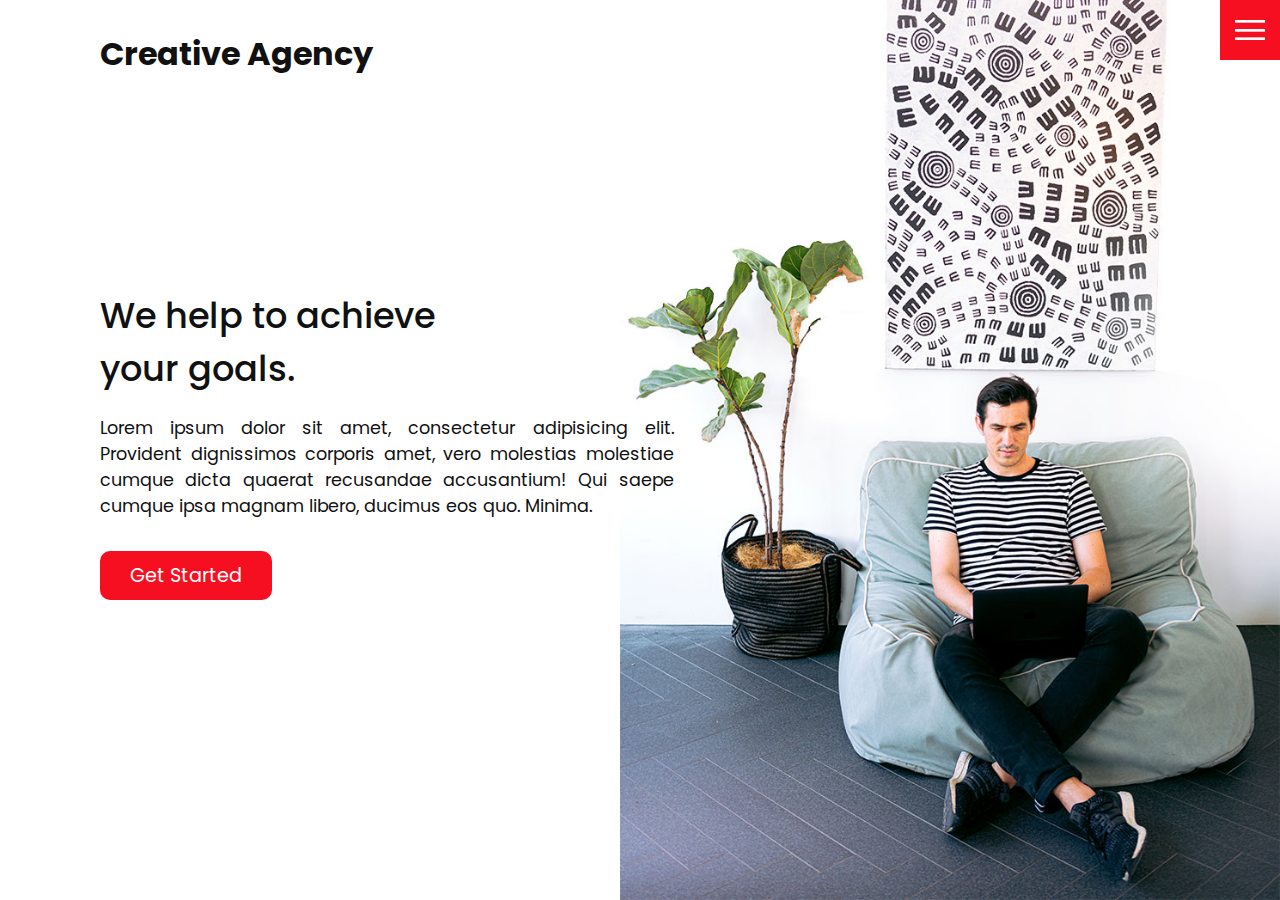
<file: index.html>
<!DOCTYPE html>
<html lang="en">

<head>
  <meta charset="UTF-8" />
  <meta name="viewport" content="width=device-width, initial-scale=1.0" />

  <link rel="stylesheet" href="css/style.css" />
  <title>Creative Agency- Bangalore</title>

</head>
</head>

<body>
  <header>
    <div class="logo">Creative Agency</div>
    <div id="toggle" class="toggle"></div>
    <div class="navigation" id="navigation">
      <ul>
        <li><a href="index.html">Home</a></li>
        <li><a href="services.html">Services</a></li>
        <li><a href="work.html">Work</a></li>
        <li><a href="contact.html">Contact</a></li>
      </ul>
      <div class="social-bar">
        <ul>
          <li>
            <a target="_blank" href="https://facebook.com"><img src="images/facebook-f.svg" alt="fb" /></a>
          </li>
          <li>
            <a target="_blank" href="https://twitter.com"><img src="images//twitter.svg" alt="twitter"></a>
          </li>
          <li>
            <a target="_blank" href="https://instagram.com">
              <img src="images/instagram.svg" alt="insta" />
          </li>
        </ul>

        <a href="mailto:support@creative-agency.com" class="email-icon">
          <img src="images/email.png" alt="" />
        </a>
      </div>
    </div>
  </header>
  <!-- Home Secton -->
  <section class="home">
    <img src="images/home-img.jpg" class="home-img" alt="" />
    <div class="home-content">
      <h1>
        We help to achieve <br />
        your goals.
      </h1>
      <p>
        Lorem ipsum dolor sit amet, consectetur adipisicing elit. Provident
        dignissimos corporis amet, vero molestias molestiae cumque dicta
        quaerat recusandae accusantium! Qui saepe cumque ipsa magnam libero,
        ducimus eos quo. Minima.
      </p>
      <a href="contact.html" class="btn">Get Started</a>
    </div>
  </section>
  <script src="js/script.js"></script>
</body>

</html>
</file>
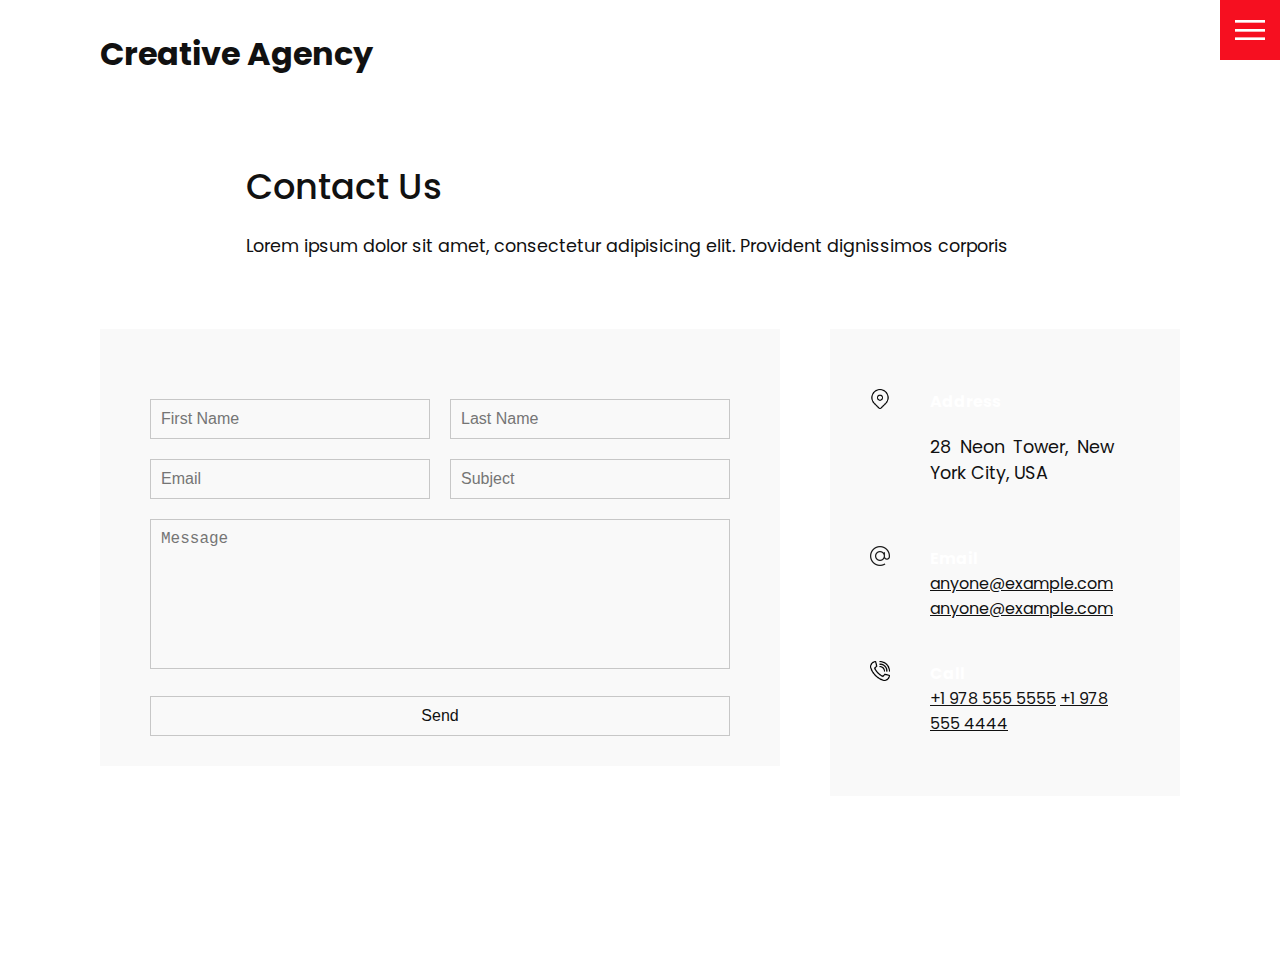
<file: contact.html>
<!DOCTYPE html>
<html lang="en">

<head>
    <meta charset="UTF-8" />
    <meta name="viewport" content="width=device-width, initial-scale=1.0" />

    <link rel="stylesheet" href="css/style.css" />
    <title>Contact -Creative Agency- Bangalore</title>

</head>
</head>

<body>
    <header>
        <div class="logo">Creative Agency</div>
        <div id="toggle" class="toggle"></div>
        <div class="navigation" id="navigation">
            <ul>
                <li><a href="index.html">Home</a></li>
                <li><a href="services.html">Services</a></li>
                <li><a href="work.html">Work</a></li>
                <li><a href="contact.html">Contact</a></li>
            </ul>
            <div class="social-bar">
                <ul>
                    <li>
                        <a target="_blank" href="https://facebook.com"><img src="images/facebook-f.svg" alt="fb" /></a>
                    </li>
                    <li>
                        <a target="_blank" href="https://twitter.com"><img src="images//twitter.svg" alt="twitter"></a>
                    </li>
                    <li>
                        <a target="_blank" href="https://instagram.com">
                            <img src="images/instagram.svg" alt="insta" />
                    </li>
                </ul>

                <a href="mailto:support@creative-agency.com" class="email-icon">
                    <img src="images/email.png" alt="" />
                </a>
            </div>
        </div>
    </header>
    <!-- Contact Secton -->
    <section>
        <div class="title">
            <h1>
                Contact Us
            </h1>
            <p>
                Lorem ipsum dolor sit amet, consectetur adipisicing elit. Provident
                dignissimos corporis
            </p>

        </div>
        <div class="contact">
            <div class="contact-form">
                <form>
                    <div class="row">
                        <div class="input50">
                            <input type="text" placeholder="First Name">
                        </div>
                        <div class="input50">
                            <input type="text" placeholder="Last Name">
                        </div>

                    </div>

                    <div class="row">
                        <div class="input50">
                            <input type="text" placeholder="Email">
                        </div>
                        <div class="input50">
                            <input type="text" placeholder="Subject">
                        </div>

                    </div>
                    <div class="row">
                        <div class="input100">
                            <textarea placeholder="Message" class="message"></textarea>
                        </div>
                    </div>
                    <div class="row">
                        <div class="input100">
                            <input type="button" value="Send">
                        </div>
                    </div>
                </form>
            </div>
            <div class="contact-info">
                <div class="info-box">
                    <img src="images/address.png" class="contact-icon" alt="" />
                    <div class="details">
                        <h4>Address</h4>
                        <p>28 Neon Tower, New York City, USA</p>
                    </div>
                </div>
                <div class="info-box">
                    <img src="images/email.png" class="contact-icon" alt="" />
                    <div class="details">
                        <h4>Email</h4>
                        <a href="mailto:anyone@example.com">anyone@example.com</a>
                        <a href="mailto:anyone@example.com">anyone@example.com</a>
                    </div>
                </div>
                <div class="info-box">
                    <img src="images/call.png" class="contact-icon" alt="" />
                    <div class="details">
                        <h4>Call</h4>
                        <a href="tel:+19785555555">+1 978 555 5555</a>
                        <a href="tel:+19784444444">+1 978 555 4444</a>
                    </div>
                </div>
            </div>
        </div>

    </section>
    <script src="js/script.js"></script>
</body>

</html>
</file>
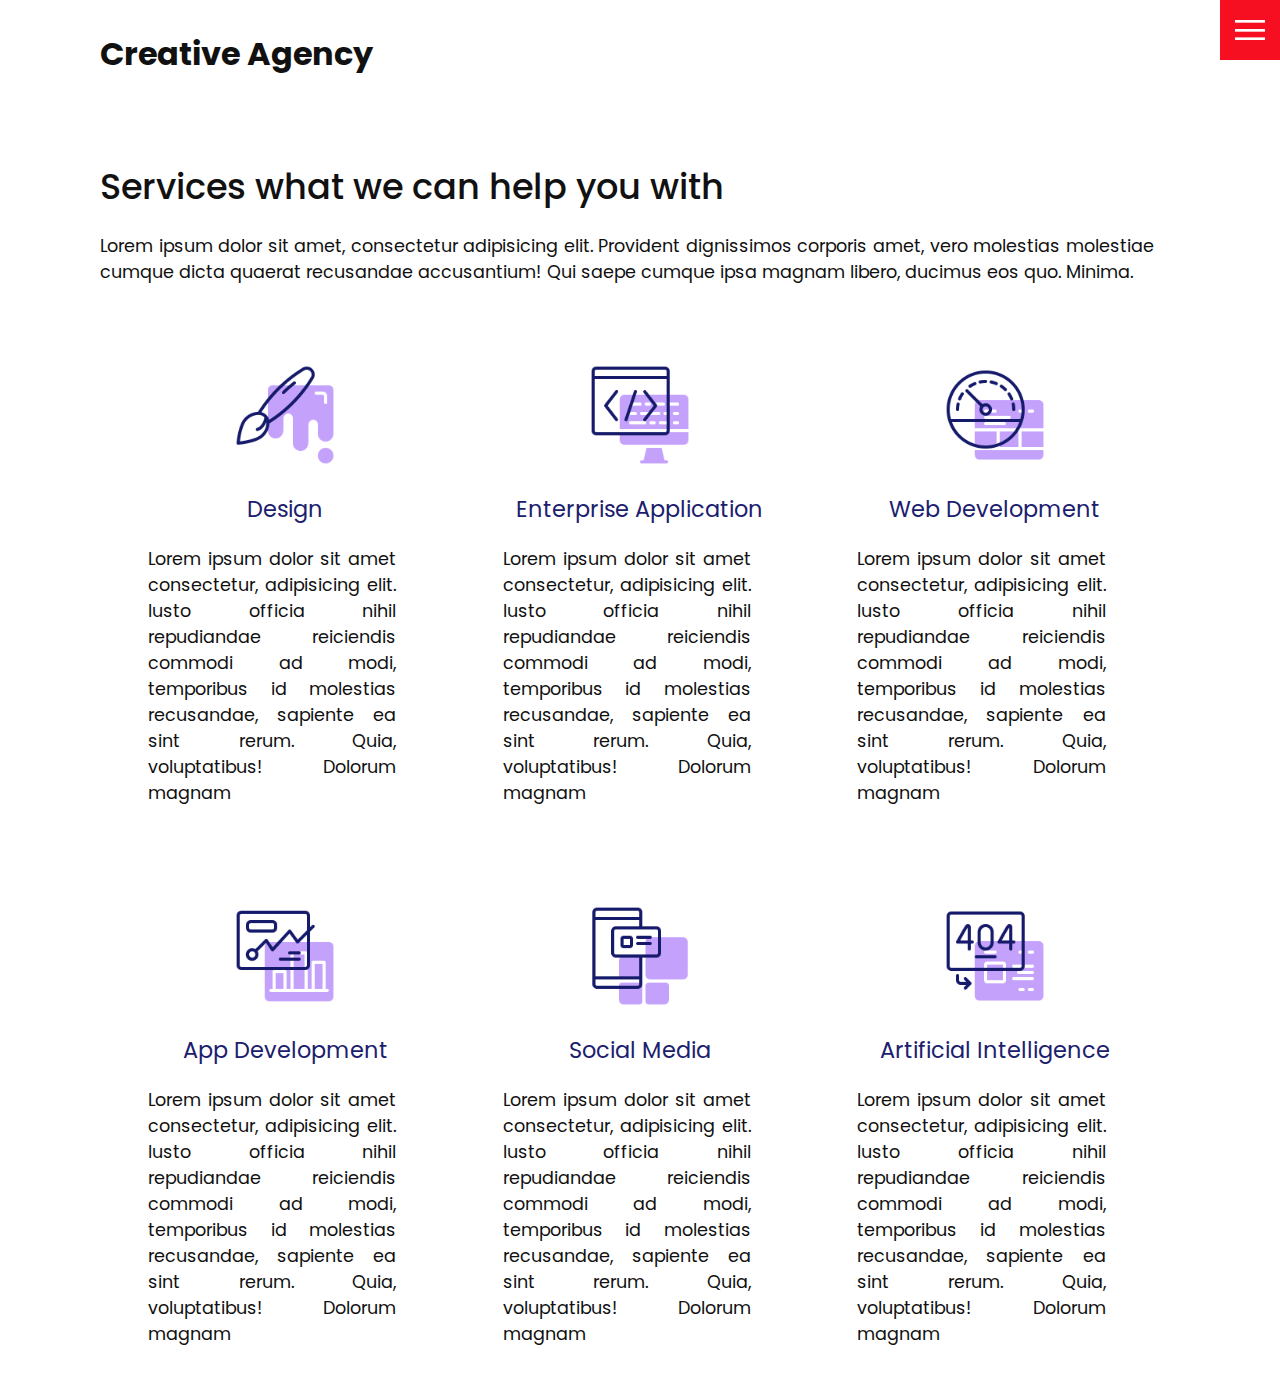
<file: services.html>
<!DOCTYPE html>
<html lang="en">

<head>
    <meta charset="UTF-8" />
    <meta name="viewport" content="width=device-width, initial-scale=1.0" />

    <link rel="stylesheet" href="css/style.css" />
    <title>Services -Creative Agency- Bangalore</title>

</head>
</head>

<body>
    <header>
        <div class="logo">Creative Agency</div>
        <div id="toggle" class="toggle"></div>
        <div class="navigation" id="navigation">
            <ul>
                <li><a href="index.html">Home</a></li>
                <li><a href="services.html">Services</a></li>
                <li><a href="work.html">Work</a></li>
                <li><a href="contact.html">Contact</a></li>
            </ul>
            <div class="social-bar">
                <ul>
                    <li>
                        <a target="_blank" href="https://facebook.com"><img src="images/facebook-f.svg" alt="fb" /></a>
                    </li>
                    <li>
                        <a target="_blank" href="https://twitter.com"><img src="images//twitter.svg" alt="twitter"></a>
                    </li>
                    <li>
                        <a target="_blank" href="https://instagram.com">
                            <img src="images/instagram.svg" alt="insta" />
                    </li>
                </ul>

                <a href="mailto:support@creative-agency.com" class="email-icon">
                    <img src="images/email.png" alt="" />
                </a>
            </div>
        </div>
    </header>
    <!-- Services Secton -->
    <section>
        <div class="title">
            <h1>
                Services what we can help you with
            </h1>
            <p>
                Lorem ipsum dolor sit amet, consectetur adipisicing elit. Provident
                dignissimos corporis amet, vero molestias molestiae cumque dicta
                quaerat recusandae accusantium! Qui saepe cumque ipsa magnam libero,
                ducimus eos quo. Minima.
            </p>

        </div>
        <div class="services">
            <div class="service">
                <div class="icon"><img src="images/001.png" alt="" /></div>
                <h2>Design</h2>
                <p>Lorem ipsum dolor sit amet consectetur, adipisicing elit. Iusto officia nihil repudiandae reiciendis
                    commodi ad modi, temporibus id molestias recusandae, sapiente ea sint rerum. Quia, voluptatibus!
                    Dolorum magnam </p>
            </div>
            <div class="service">
                <div class="icon"><img src="images/002.png" alt="" /></div>
                <h2>Enterprise Application</h2>
                <p>Lorem ipsum dolor sit amet consectetur, adipisicing elit. Iusto officia nihil repudiandae reiciendis
                    commodi ad modi, temporibus id molestias recusandae, sapiente ea sint rerum. Quia, voluptatibus!
                    Dolorum magnam </p>
            </div>
            <div class="service">
                <div class="icon"><img src="images/003.png" alt="" /></div>
                <h2>Web Development</h2>
                <p>Lorem ipsum dolor sit amet consectetur, adipisicing elit. Iusto officia nihil repudiandae reiciendis
                    commodi ad modi, temporibus id molestias recusandae, sapiente ea sint rerum. Quia, voluptatibus!
                    Dolorum magnam </p>
            </div>
            <div class="service">
                <div class="icon"><img src="images/004.png" alt="" /></div>
                <h2>App Development</h2>
                <p>Lorem ipsum dolor sit amet consectetur, adipisicing elit. Iusto officia nihil repudiandae reiciendis
                    commodi ad modi, temporibus id molestias recusandae, sapiente ea sint rerum. Quia, voluptatibus!
                    Dolorum magnam </p>
            </div>
            <div class="service">
                <div class="icon"><img src="images/005.png" alt="" /></div>
                <h2>Social Media</h2>
                <p>Lorem ipsum dolor sit amet consectetur, adipisicing elit. Iusto officia nihil repudiandae reiciendis
                    commodi ad modi, temporibus id molestias recusandae, sapiente ea sint rerum. Quia, voluptatibus!
                    Dolorum magnam </p>
            </div>
            <div class="service">
                <div class="icon"><img src="images/006.png" alt="" /></div>
                <h2>Artificial Intelligence</h2>
                <p>Lorem ipsum dolor sit amet consectetur, adipisicing elit. Iusto officia nihil repudiandae reiciendis
                    commodi ad modi, temporibus id molestias recusandae, sapiente ea sint rerum. Quia, voluptatibus!
                    Dolorum magnam </p>
            </div>
        </div>
    </section>
    <script src="js/script.js"></script>
</body>

</html>
</file>
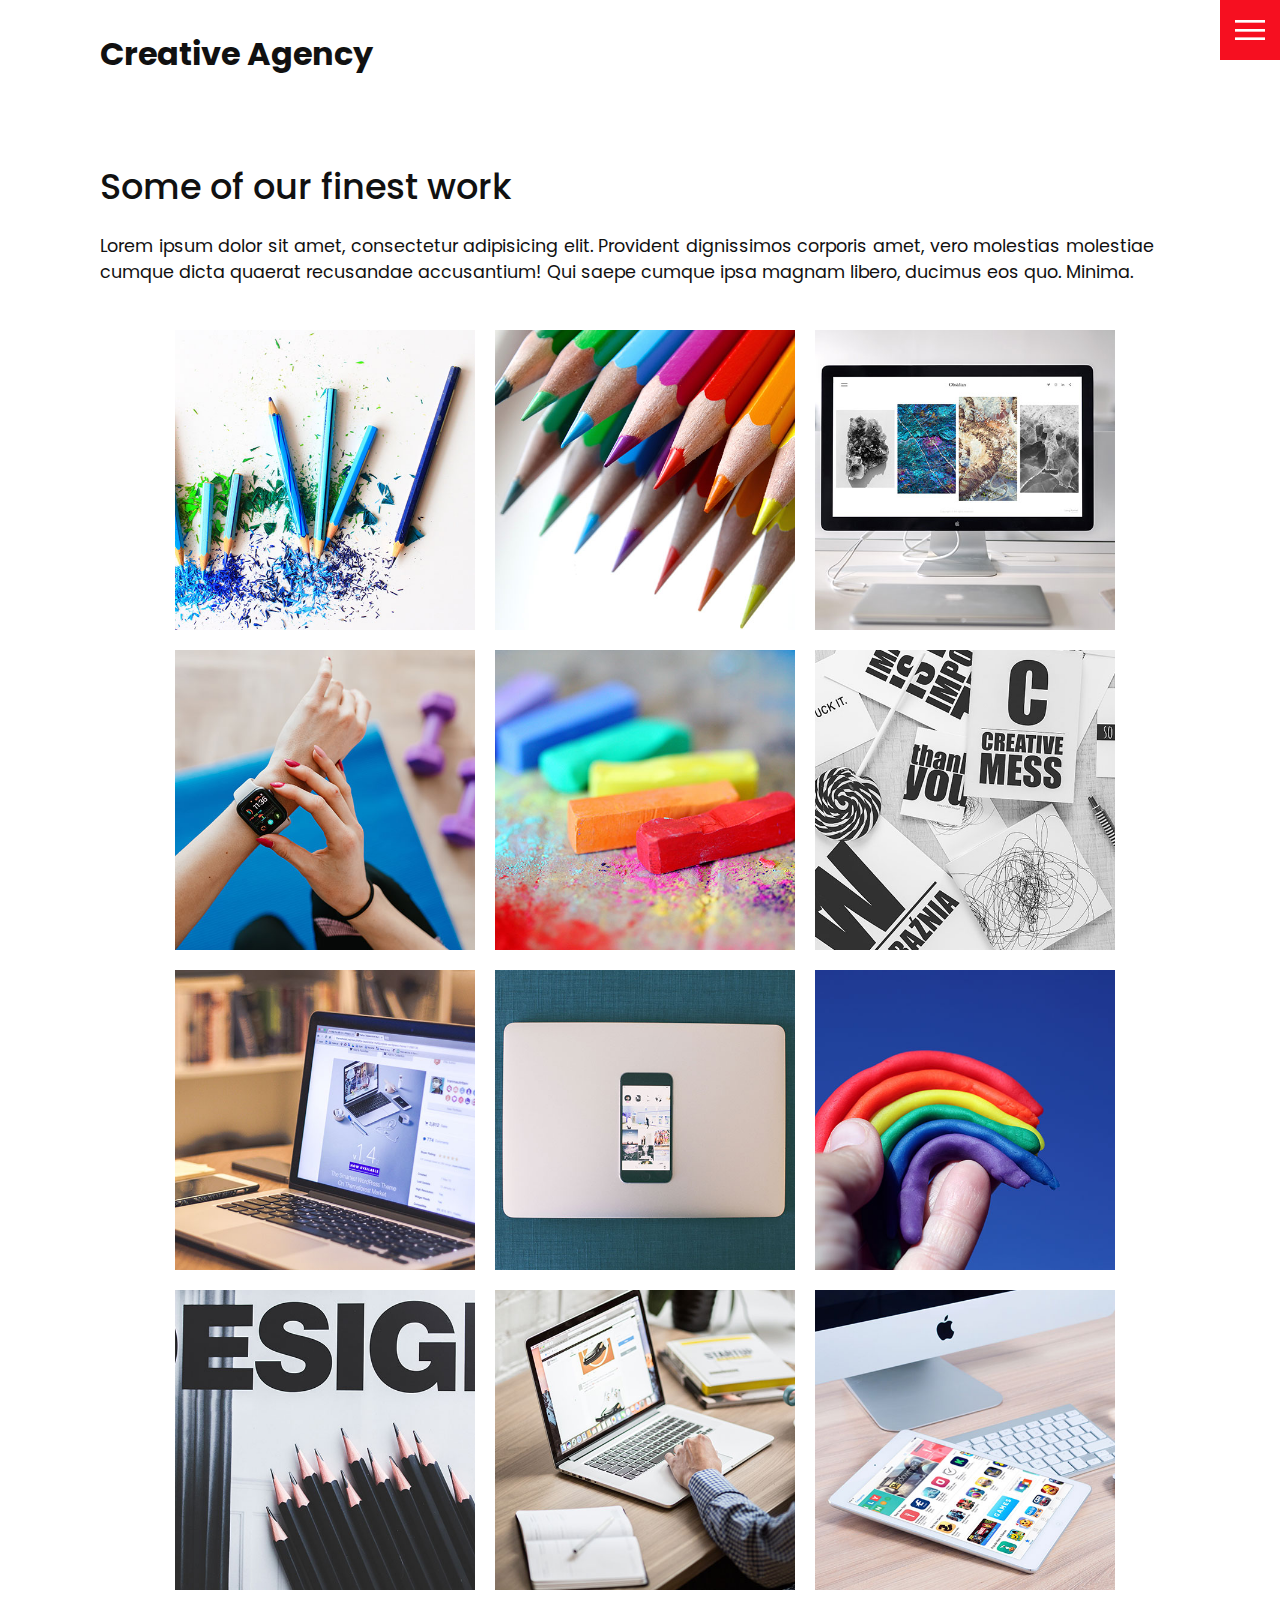
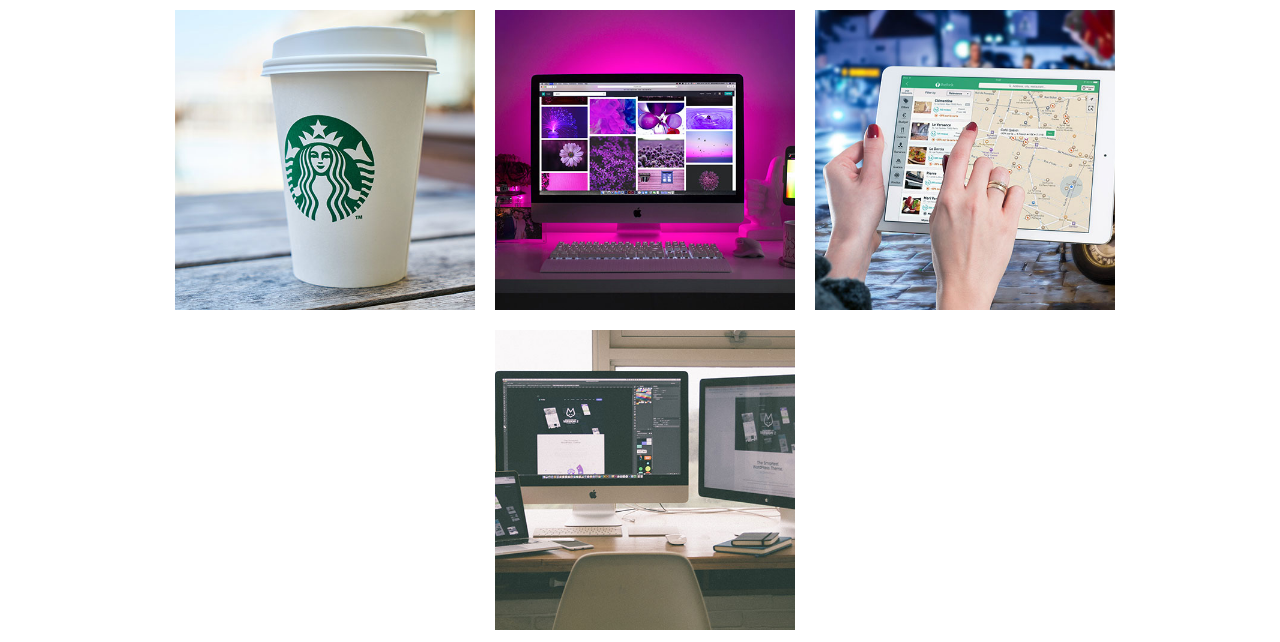
<file: work.html>
<!DOCTYPE html>
<html lang="en">

<head>
    <meta charset="UTF-8" />
    <meta name="viewport" content="width=device-width, initial-scale=1.0" />

    <link rel="stylesheet" href="css/style.css" />
    <title>Work -Creative Agency- Bangalore</title>

</head>
</head>

<body>
    <header>
        <div class="logo">Creative Agency</div>
        <div id="toggle" class="toggle"></div>
        <div class="navigation" id="navigation">
            <ul>
                <li><a href="index.html">Home</a></li>
                <li><a href="services.html">Services</a></li>
                <li><a href="work.html">Work</a></li>
                <li><a href="contact.html">Contact</a></li>
            </ul>
            <div class="social-bar">
                <ul>
                    <li>
                        <a target="_blank" href="https://facebook.com"><img src="images/facebook-f.svg" alt="fb" /></a>
                    </li>
                    <li>
                        <a target="_blank" href="https://twitter.com"><img src="images//twitter.svg" alt="twitter"></a>
                    </li>
                    <li>
                        <a target="_blank" href="https://instagram.com">
                            <img src="images/instagram.svg" alt="insta" />
                    </li>
                </ul>

                <a href="mailto:support@creative-agency.com" class="email-icon">
                    <img src="images/email.png" alt="" />
                </a>
            </div>
        </div>
    </header>
    <!-- Work Secton -->
    <section>
        <div class="title">
            <h1>
                Some of our finest work
            </h1>
            <p>
                Lorem ipsum dolor sit amet, consectetur adipisicing elit. Provident
                dignissimos corporis amet, vero molestias molestiae cumque dicta
                quaerat recusandae accusantium! Qui saepe cumque ipsa magnam libero,
                ducimus eos quo. Minima.
            </p>

        </div>
        <div class="portfolio">
            <div class="item">
                <img src="images/portfolio-item1.jpg" alt="" />
                <div class="action"><a href="#">Launch</a></div>
            </div>
            <div class="item">
                <img src="images/portfolio-item2.jpg" alt="" />
                <div class="action"><a href="#">Launch</a></div>
            </div>
            <div class="item">
                <img src="images/portfolio-item3.jpg" alt="" />
                <div class="action"><a href="#">Launch</a></div>
            </div>
            <div class="item">
                <img src="images/portfolio-item4.jpg" alt="" />
                <div class="action"><a href="#">Launch</a></div>
            </div>
            <div class="item">
                <img src="images/portfolio-item5.jpg" alt="" />
                <div class="action"><a href="#">Launch</a></div>
            </div>
            <div class="item">
                <img src="images/portfolio-item6.jpg" alt="" />
                <div class="action"><a href="#">Launch</a></div>
            </div>
            <div class="item">
                <img src="images/portfolio-item7.jpg" alt="" />
                <div class="action"><a href="#">Launch</a></div>
            </div>
            <div class="item">
                <img src="images/portfolio-item8.jpg" alt="" />
                <div class="action"><a href="#">Launch</a></div>
            </div>
            <div class="item">
                <img src="images/portfolio-item9.jpg" alt="" />
                <div class="action"><a href="#">Launch</a></div>
            </div>
            <div class="item">
                <img src="images/portfolio-item10.jpg" alt="" />
                <div class="action"><a href="#">Launch</a></div>
            </div>
            <div class="item">
                <img src="images/portfolio-item11.jpg" alt="" />
                <div class="action"><a href="#">Launch</a></div>
            </div>
            <div class="item">
                <img src="images/portfolio-item12.jpg" alt="" />
                <div class="action"><a href="#">Launch</a></div>


            </div>
            <div class="item">
                <img src="images/portfolio-item13.jpg" alt="" />

                <div class="action"><a href="#">Launch</a>
                </div>
            </div>
            <div class="item">
                <img src="images/portfolio-item14.jpg" alt="" />
                <div class="action"><a href="#">Launch</a>
                </div>
            </div>
            <div class="item">
                <img src="images/portfolio-item15.jpg" alt="" />
                <div class="action"> <a href="#">Launch</a>
                </div>
            </div>
            <div class="item">
                <img src="images/portfolio-item16.jpg" alt="" />
                <div class="action"> <a href="#">Launch</a>
                </div>
            </div>
        </div>
        </div>
    </section>
    <script src="js/script.js"></script>
</body>

</html>
</file>
<file: css/style.css>
@import url("https://fonts.googleapis.com/css?family=Poppins:200,300,400,500,600,700,800,900&display=swap");
/* Base Style */
:root {
  --primary-color: #f60f20;
  --secondary-color: #fff;
  --text-color: #111;
}

* {
  margin: 0;
  padding: 0;
  box-sizing: inherit;
}

html,
body {
  font-family: "Poppins", serif;
  box-sizing: border-box;
  color: var(--text-color);
}
h1 {
  font-size: 2.2rem;
  font-weight: 500;
}
p {
  margin: 20px 0;
  font-size: 1.1rem;
  padding-right: 1.65rem;
  text-align: justify;
}
.logo {
  position: absolute;
  top: 30px;
  left: 100px;
  font-size: 2rem;
  font-weight: 700;
  z-index: 20;
}
/* Toggle */
.toggle {
  position: fixed;
  top: 0;
  right: 0;
  width: 60px;
  height: 60px;
  background: var(--primary-color) url(../images/menu.png);
  cursor: pointer;
  background-size: 30px;
  background-repeat: no-repeat;
  background-position: center;
  z-index: 20;
}
.toggle.active {
  background: var(--primary-color) url(../images/close.png);
  cursor: pointer;
  background-size: 20px;
  background-repeat: no-repeat;
  background-position: center;
}
/* Navigation */
.navigation {
  position: fixed;
  top: 0;
  left: 100%;
  width: 100%;
  height: 100%;
  background-color: var(--secondary-color);
  z-index: 15;
  display: flex;
  justify-content: center;
  align-items: center;
}
.navigation.active {
  left: 0;
}

.navigation ul li {
  position: relative;
  list-style: none;
  text-align: center;
}
.navigation ul li > a {
  z-index: 10;
  font-size: 1.09rem;
  text-decoration: none;
  font-weight: 400;
  color: var(--text-color);
}
.navigation ul > li a:hover {
  font-weight: 600;
  color: var(--primary-color);
}

.navigation > div.social-bar {
  position: absolute;
  top: 0;
  left: 0;
  height: 100%;
  width: 60px;
  display: flex;
  justify-content: center;
  align-items: center;
}
.navigation div.social-bar ul > li {
  margin: 6px;
}
\ .navigation div.social-bar ul > li a {
  display: inline-block;
  transform: scaleX(0.5);
}

.navigation div.social-bar ul > li a > img {
  width: 32px;
  height: 26px;
}
.navigation div.social-bar ul > li a > img:hover {
  transform: scale(1.06);
}
.navigation .email-icon {
  position: absolute;
  bottom: 20px;
  transform: scale(0.5);
}
/* Home Screen */
section {
  display: flex;
  height: 100vh;
  align-items: center;
  padding: 100px;
  flex-direction: column;
  margin-top: 60px;
}
section.home {
  flex-direction: row;
  /* overwriting */
  margin-top: 0;
}
section img.home-img {
  position: absolute;
  /* pushed to the right */
  bottom: 0;
  right: 0;
  height: 110%;
}
.home-content {
  position: relative;
  z-index: 10;
  max-width: 600px;
}
/* Button */
a.btn {
  cursor: pointer;
  background-color: var(--primary-color);
  color: var(--secondary-color);
  text-decoration: none;

  /* Margin would not apply with link, to do so add display:inline-block */
  padding: 10px 30px;
  margin: 12px 0;
  display: inline-block;
  border: 0;
  border-radius: 10px;
  font-size: 1.2rem;
}
a.btn:hover {
  transform: scale(0.98);
}

/* Services */
.services {
  margin-top: 40px;
  width: 80vw;
  display: grid;
  grid-template-columns: repeat(3, 1fr);
  gap: 40px;
  text-align: center;
}
.services .service {
  padding: 20px;
}
.services .service:hover {
  box-shadow: 0 10px 30px rgba(0, 0, 0, 0.1);
}
.services .service h2 {
  font-size: 1.4rem;
  color: #1b206e;
  font-weight: 400;
  margin-top: 20px;
}
.services .service img {
  max-width: 100px;
}
/* Media Queries */
@media (max-width: 1068px) {
  section {
    padding: 40px;
  }
  section img.home-img {
    display: none;
  }
  h1 {
    font-size: 1.5rem;
    font-weight: 500;
  }
  p {
    margin: 20px 0;
    font-size: 0.89rem;
    padding-right: 1.25rem;
    text-align: justify;
  }
  .logo {
    left: 40px;
    font-size: 1.6rem;
    font-weight: 600;
    z-index: 20;
  }

  a.btn {
    padding: 8px 25px;
    margin: 10px 0;
    display: inline-block;
    border: 0;
    border-radius: 8px;
    font-size: 1rem;
  }

  /* Services */
  .services {
    grid-template-columns: repeat(2, 1fr);
  }
}
/*Work Page*/
.portfolio {
  display: flex;
  flex-wrap: wrap;
  justify-content: center;
  align-items: center;
  margin-top: 20px;
  gap: 20px;
}
.portfolio .item {
  position: relative;
  width: 300px;
  height: 300px;
}
.portfolio .item .action {
  display: flex;
  position: absolute;
  top: 0;
  left: 0;
  width: 100%;
  height: 100%;
  background: rgba(0, 0, 0, 0.8);
  justify-content: center;
  align-items: center;
  opacity: 0;
  transition: 0.5s;
}

.portfolio .item:hover .action {
  opacity: 1;
  margin: 5px;
}
.portfolio .item .action a {
  text-decoration: none;
  color: var(--secondary-color);
  font-weight: 500;
  display: inline-block;
}
.portfolio .item img {
  width: 100%;
  height: 300px;
  margin: 5px;
}

/* CONTACT */
.contact {
  position: relative;
  width: 100%;
  margin-top: 50px;
  display: flex;
  justify-content: space-between;
  align-items: flex-start;
}

.contact-form {
  position: relative;
  background: #f9f9f9;
  width: calc(100% - 400px);
  padding: 60px 40px 20px;
}

.contact-form form {
  width: 100%;
}

.contact-form .row {
  width: 100%;
  display: flex;
}

.contact-form .input50 {
  width: 50%;
  margin: 0 10px;
}

.contact-form .input100 {
  width: 100%;
  margin: 0 10px;
}

.contact-form .row input,
.contact-form .row textarea {
  position: relative;
  border: 1px solid rgba(0, 0, 0, 0.2);
  color: #111;
  background: transparent;
  width: 100%;
  padding: 10px;
  outline: none;
  font-size: 16px;
  font-weight: 300;
  margin: 10px 0;
  resize: none;
}

.contact-form .row textarea {
  height: 150px;
}

.contact-form .row input[type="submit"] {
  background-color: var(--secondary-color);
  color: #fff;
  margin: 0;
  text-transform: uppercase;
  letter-spacing: 2px;
  font-weight: 300;
  border: 0;
  cursor: pointer;
}

.contact-info {
  width: 350px;
  background: #f9f9f9;
  padding: 60px 40px 20px;
}

.contact-info .info-box {
  display: flex;
  align-items: flex-start;
  margin-bottom: 40px;
}

.contact-info .info-box .contact-icon {
  width: 20px;
  margin-right: 40px;
}

.contact-info .info-box .details h4 {
  color: var(--secondary-color);
}

.contact-info .info-box .details p,
.contact-info .info-box .details a {
  color: #111;
}

/* Media Queries */
@media (max-width: 768px) {
  /* Services */
  .services {
    grid-template-columns: 1fr;
    gap: 15px;
  }
  .services .service h2 {
    font-size: 1.04rem;
    color: #1b206e;
    font-weight: 400;
    margin-top: 10px;
  }
  .services .service img {
    max-width: 80px;
  }
  .contact {
    flex-direction: column;
  }

  .contact-form {
    width: 100%;
    padding: 30px 30px 20px;
  }

  .contact-form .row {
    flex-direction: column;
  }

  .contact-form .input50,
  .contact-form .input100 {
    width: 100%;
    margin: 0;
  }

  .contact-info {
    width: 100%;
    margin-top: 20px;
    padding: 30px 30px 20px;
  }
}
</file>
